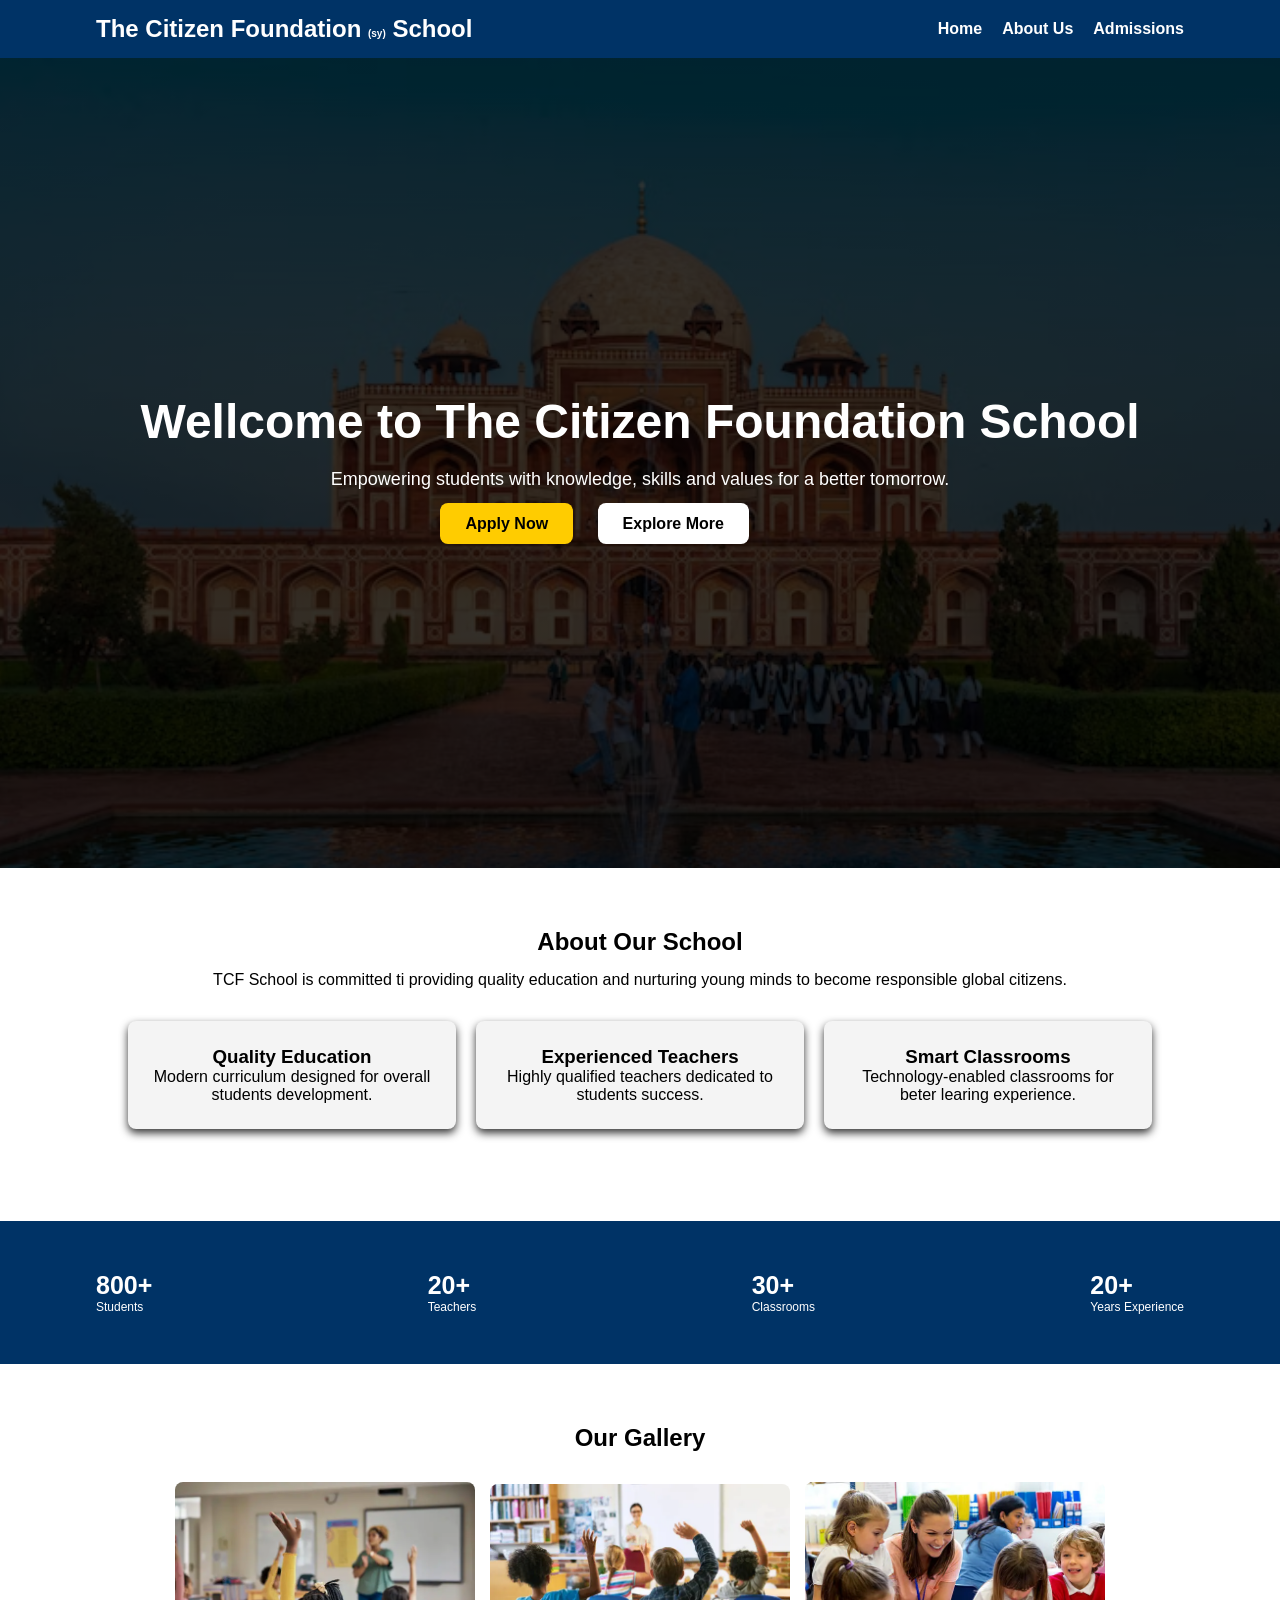
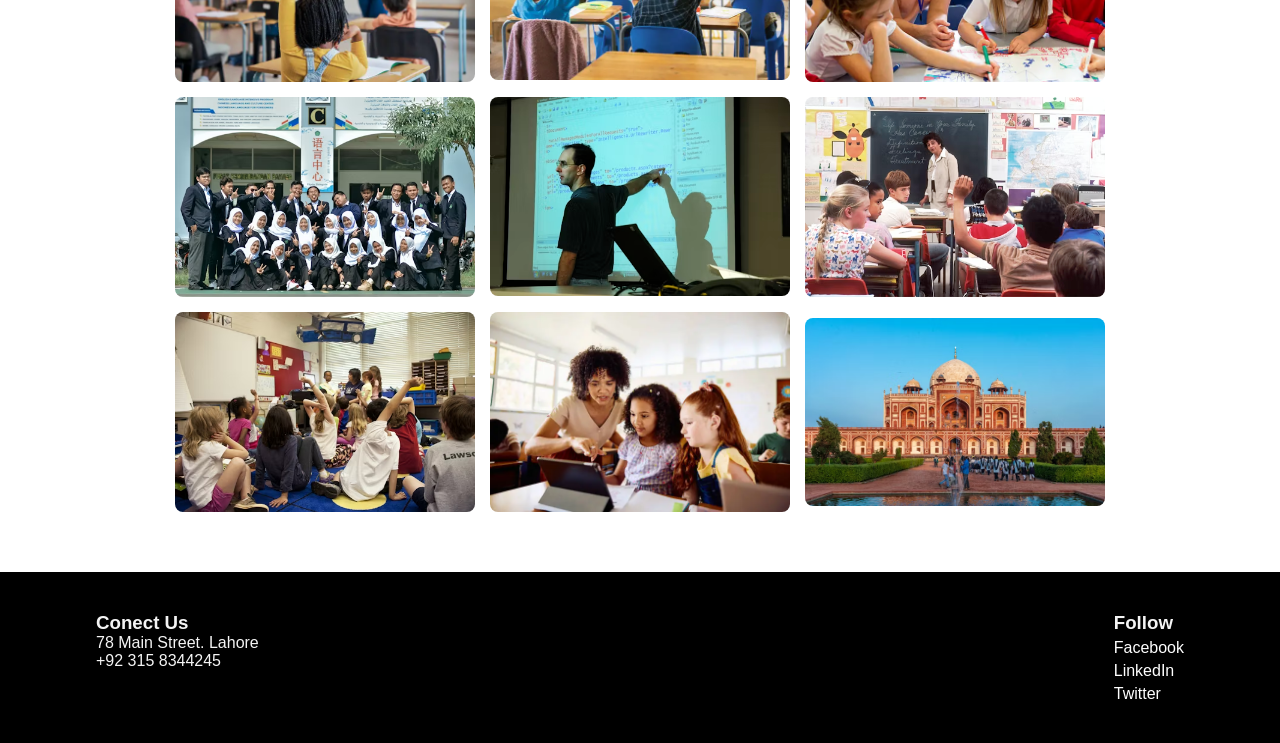
<file: index.html>
<!DOCTYPE html>
<html lang="en">

<head>
    <meta charset="UTF-8">
    <meta name="viewport" content="width=device-width, initial-scale=1.0">
    <title>TCF-School - Web Developer</title>
    <link rel="stylesheet" href="style.css">
</head>

<body>
    <header>
        <div class="header-container container">
            <div class="logo">
                <h2>The Citizen Foundation <span style="font-size: 10px;">(sy)</span> School</h2>
            </div>
            <nav>
                <ul>
                    <li><a href="#">Home</a></li>
                    <li><a href="/About/about.html">About Us</a></li>
                    <li><a href="/Admission/admission.html">Admissions</a></li>
                </ul>
            </nav>
        </div>
    </header>

    <!-- Hero section -->
    <section class="hero">
        <div class="hero-content">
            <h1>Wellcome to The Citizen Foundation School</h1>
            <p>Empowering students with knowledge, skills and values for a better tomorrow.</p>

            <div class="hero-buttons">
                <a href="" class="btn">Apply Now</a>
                <a href="" class="btn-secondary">Explore More</a>
            </div>
        </div>
    </section>

    <!-- About section -->
    <section class="about">
        <div class="container">
            <h2>About Our School</h2>
            <p>TCF School is committed ti providing quality education and nurturing young minds to become responsible
                global citizens.</p>

            <div class="features">
                <div class="card">
                    <h3>Quality Education</h3>
                    <p>Modern curriculum designed for overall students development.</p>
                </div>
                <div class="card">
                    <h3>Experienced Teachers</h3>
                    <p>Highly qualified teachers dedicated to students success.</p>
                </div>
                <div class="card">
                    <h3>Smart Classrooms</h3>
                    <p>Technology-enabled classrooms for beter learing experience.</p>
                </div>
            </div>
        </div>
    </section>

    <!-- Stats section -->
    <section class="stats">
        <div class="stats-container container">
            <div class="stats-box">
                <h2>800+</h2>
                <p>Students</p>
            </div>
            <div class="stats-box">
                <h2>20+</h2>
                <p>Teachers</p>
            </div>
            <div class="stats-box">
                <h2>30+</h2>
                <p>Classrooms</p>
            </div>
            <div class="stats-box">
                <h2>20+</h2>
                <p>Years Experience</p>
            </div>
        </div>
    </section>

    <!-- Gallery -->

    <section class="gallery">
        <div class="container">
            <h2>Our Gallery</h2>
            <div class="gallery-grid">
                <img src="./Images/stu1.jpg" alt="Student's Image">
                <img src="./Images/stu2.jpg" alt="Student's Image">
                <img src="./Images/stu3.jpg" alt="Student's Image">
                <img src="./Images/stu4.jpg" alt="Student's Image">
                <img src="./Images/stu9.jpg" alt="Student's Image">
                <img src="./Images/stu6.jpg" alt="Student's Image">
                <img src="./Images/stu7.jpg" alt="Student's Image">
                <img src="./Images/stu8.jpg" alt="Student's Image">
                <img src="./Images/stu5.jpg" alt="Student's Image">
            </div>
        </div>

    </section>

    <!-- footer -->

    <footer>
        <div class="container footer-container">
            <div>
                <h3>Conect Us</h3>
                <p>78 Main Street. Lahore</p>
                <p>+92 315 8344245</p>
                <p></p>
            </div>
            <div class="socail">
                <h3>Follow</h3>
                <a href="https://www.facebook.com/TCFPak/">Facebook</a>
                <a href="">LinkedIn</a>
                <a href="">Twitter</a>
            </div>
        </div>
    </footer>
</body>

</html>
</file>
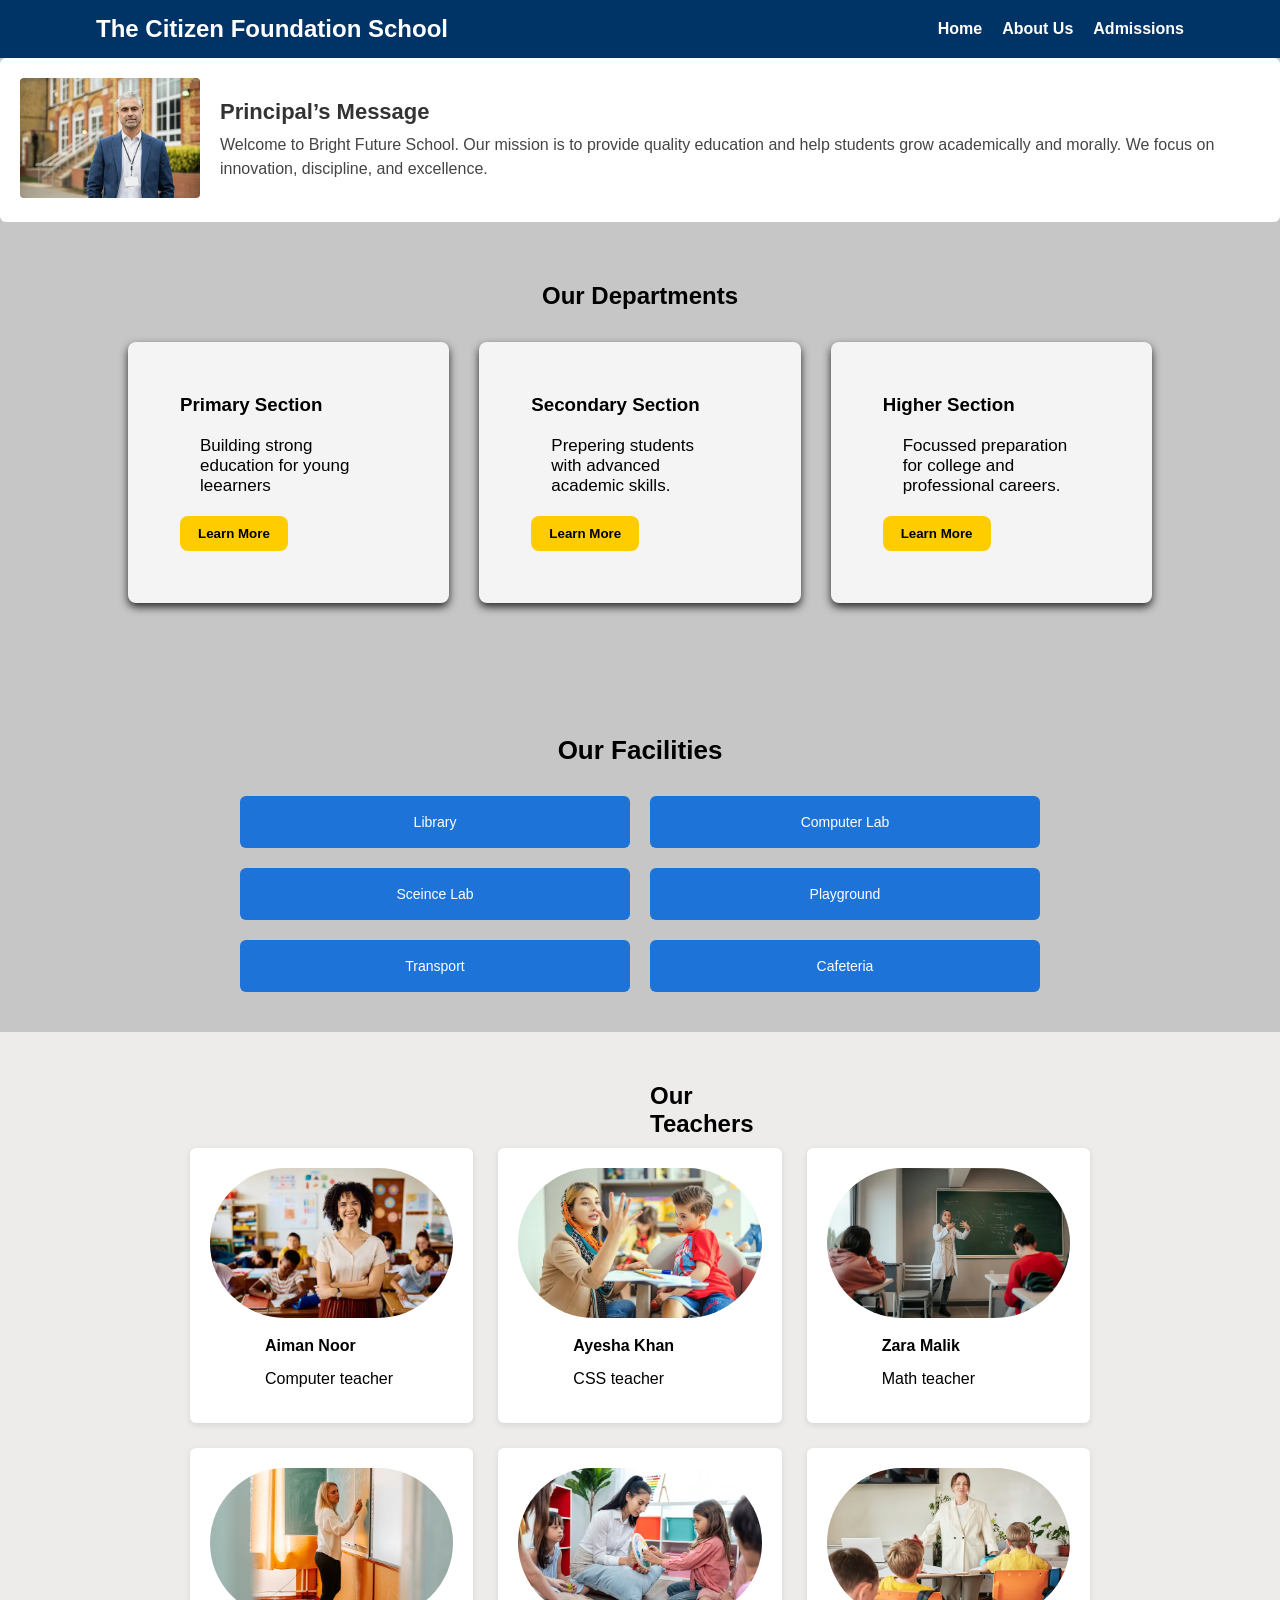
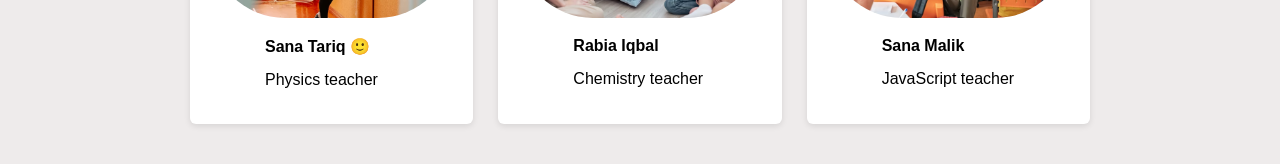
<file: About/about.html>
<!DOCTYPE html>
<html lang="en">

<head>
    <meta charset="UTF-8">
    <meta name="viewport" content="width=device-width, initial-scale=1.0">
    <title>About Us - Web Developer</title>
    <link rel="stylesheet" href="style.css">
</head>

<body>
    <header>
        <div class="header-container container">
            <div class="logo">
                <h2>The Citizen Foundation School</h2>
            </div>
            <nav>
                <ul>
                    <li><a href="#">Home</a></li>
                    <li><a href="#">About Us</a></li>
                    <li><a href="#">Admissions</a></li>
                </ul>
            </nav>
        </div>
    </header>
    <!-- Principal's Massege -->
    <div class="principal-card">

        <div class="principal-image">
            <img src="./Images/principal.jpg" alt="Principal">
        </div>

        <div class="principal-text">
            <h2>Principal’s Message</h2>
            <p>
                Welcome to Bright Future School. Our mission is to provide quality education and help students grow
                academically and morally. We focus on innovation, discipline, and excellence.
            </p>
        </div>

    </div>

    <!-- Our Departments -->
    <section class="department ">
        <div class="container">
            <h2>Our Departments</h2>
            <div class="sections">
                <div class="card">
                    <h3>Primary Section</h3>
                    <p>Building strong education for young leearners</p>
                    <button>Learn More</button>
                </div>
                <div class="card">
                    <h3>Secondary Section</h3>
                    <p>Prepering students with advanced academic skills.</p>
                    <button>Learn More</button>
                </div>
                <div class="card">
                    <h3>Higher Section</h3>
                    <p>Focussed preparation for college and professional careers.</p>
                    <Button>Learn More</Button>
                </div>
            </div>
        </div>
    </section>

    <!-- Our Facilities -->
    <section class="facilities-container">
        <h2>Our Facilities</h2>
        <div class="facilities">
            <div class="facility">Library</div>
            <div class="facility">Computer Lab</div>

            <div class="facility">Sceince Lab</div>
            <div class="facility">Playground</div>

            <div class="facility">Transport</div>
            <div class="facility">Cafeteria</div>
        </div>
    </section>

    <!-- Our Teachers -->

    <section class="teacher-container">
        <h2>Our Teachers</h2>
        <div class="gallery">
            <div class="teacher-card">
                <img src="./Images/computer.jpg" alt="Computer Teacher">
                <h4>Aiman Noor</h4>
                <p>Computer teacher</p>
            </div>
            <div class="teacher-card">
                <img src="./Images/css.jpg" alt="">
                <h4>Ayesha Khan</h4>
                <p>CSS teacher</p>
            </div>
            <div class="teacher-card">
                <img src="./Images/math.jpg" alt="">
                <h4>Zara Malik</h4>
                <p>Math teacher</p>
            </div>
            <div class="teacher-card">
                <img src="./Images/physics.jpg" alt="">
                <h4>Sana Tariq 🙂</h4>
                <p>Physics teacher</p>
            </div>
            <div class="teacher-card">
                <img src="./Images/chemistry.jpg" alt="">
                <h4>Rabia Iqbal</h4>
                <p>Chemistry teacher</p>
            </div>
            <div class="teacher-card">
                <img src="./Images/Js.jpg" alt="">
                <h4>Sana Malik</h4>
                <p>JavaScript teacher</p>
            </div>
        </div>
    </section>
</body>

</html>
</file>
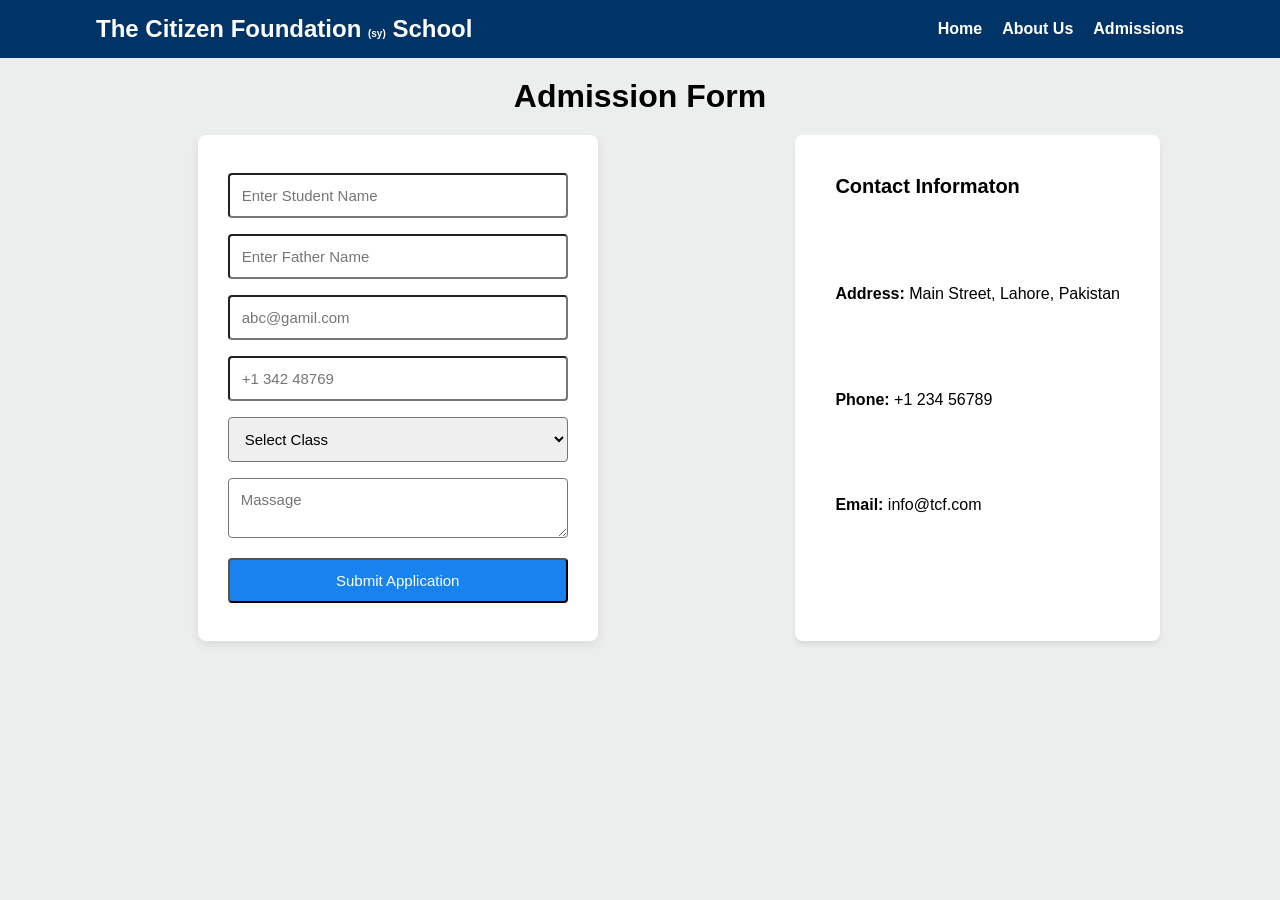
<file: Admission/admission.html>
<!DOCTYPE html>
<html lang="en">

<head>
    <meta charset="UTF-8">
    <meta name="viewport" content="width=device-width, initial-scale=1.0">
    <title>Admissions - Web Developer</title>
    <link rel="stylesheet" href="style.css">
</head>

<body>
    <header>
        <div class="header-container container">
            <div class="logo">
                <h2>The Citizen Foundation <span style="font-size: 10px;">(sy)</span> School</h2>
            </div>
            <nav>
                <ul>
                    <li><a href="/index.html">Home</a></li>
                    <li><a href="#">About Us</a></li>
                    <li><a href="/Admission/admission.html">Admissions</a></li>
                </ul>
            </nav>
        </div>
    </header>

    <!-- Admission Form -->
    <div class="admission">
        <h1>Admission Form</h1>
    </div>
    <section class="left left-container">

        <div class="form">
            <form action="#">

                <input type="text" name="Name" id="Name" placeholder="Enter Student Name" required>

                <input type="text" name="father name" id="father_name" placeholder="Enter Father Name" required>

                <input type="email" name="Email" id="email" placeholder="abc@gamil.com" required>

                <input type="tel" name="Phone" id="phone" placeholder="+1 342 48769" required>

                <select id="" required>
                    <option value="class">Select Class</option>
                    <option value="1st">1st Class</option>
                    <option value="1st">2nd Class</option>
                    <option value="1st">3rd Class</option>
                    <option value="1st">4th Class</option>
                    <option value="1st">5th Class</option>
                    <option value="1st">6th Class</option>
                    <option value="1st">7th Class</option>
                    <option value="1st">8th Class</option>
                    <option value="1st">9th Class</option>
                    <option value="1st">10th Class</option>
                </select>

               <textarea name="Massage" id="massage" placeholder="Massage"></textarea>

                <button>Submit Application</button>
        </div>
        </form>

        <!-- Contect Information -->

        <div class="contact-container right">
            <h2>Contact Informaton</h2>
            <p><strong>Address:</strong> Main Street, Lahore, Pakistan </p>
            <p><strong>Phone:</strong> +1 234 56789 </p>
            <p><strong>Email:</strong> info@tcf.com </p>
        </div>
    </section>
</body>

</html>
</file>
<file: style.css>
* {
    margin: 0;
    padding: 0;
    box-sizing: border-box;
    font-family: Arial, sans-serif;
}

.container {
    width: 85%;
    margin: auto;
}

header {
    background-color: #003366;
    padding: 15px 0;
    color: white;
}

.header-container {
    display: flex;
    justify-content: space-between;
    align-items: center;
}

nav ul {
    display: flex;
    list-style: none;
    gap: 20px;
}

nav a {
    color: #fff;
    text-decoration: none;
    font-weight: bold;
    cursor: pointer;
}

nav a:hover {
    color: #ffcc00;
}

.hero {
    height: 90vh;
    background: linear-gradient(rgba(0, 0, 0, 0.8), rgba(0, 0, 0, 0.8)), url(/Images/stu5.jpg) no-repeat center center/cover;
    display: flex;
    justify-content: center;
    align-items: center;
    color: #ffffff;
}

.hero-content h1 {
    font-size: 48px;
    margin-bottom: 20px;
}

.hero-content p {
    display: flex;
    justify-content: center;
    align-items: center;
    font-size: 18px;
    margin-bottom: 25px;
}

.hero-buttons .btn {
    padding: 12px 25px;
    background-color: #ffcc00;
    color: #000;
    text-decoration: none;
    margin: 50px 20px 0 300px;
    border-radius: 8px;
    font-weight: bold;
}

.btn-secondary {
    padding: 12px 25px;
    background-color: #ffffff;
    color: #000;
    text-decoration: none;
    margin: 5px 0;
    border-radius: 8px;
    font-weight: bold;
}

.btn:hover {
    opacity: 0.8;
}

.btn-secondary:hover {
    opacity: 0.8;
}

/* About */

.about {
    display: flex;
    padding: 60px 0;
    text-align: center;
}

.about h2 {
    margin-bottom: 15px;
}

.features {
    display: flex;
    gap: 20px;
    margin: 32px;
}

.card {
    background-color: #f4f4f4;
    padding: 25px;
    border-radius: 8px;
    box-shadow: 0 4px 8px rgba(0, 0, 0, 0.8);
    flex: 1;
}

/* Stats */

.stats {
    background-color: #003366;
    color: #fff;
    padding: 50px 0;
}

.stats-container {
    display: flex;
    justify-content: space-between;
    align-items: center;
}

.stats-box h2 {
    font-size: 25px;
}

.stats-container p {
    font-size: 12px;
}

/* Gallery */

.gallery {
    padding: 60px 0;
    text-align: center;
}

.gallery-grid {
    display: flex;
    justify-content: center;
    align-items: center;
    flex-wrap: wrap;
    gap: 15px;
    margin-top: 30px;
}

.gallery-grid img {
    width: 300px;
    border-radius: 8px;
}

/* Footer */

footer {
    background-color: #000;
    color: #f4f4f4;
    padding: 40px 0;
}

.footer-container {
    display: flex;
    justify-content: space-between;
}

.socail a {
    display: block;
    color: #fff;
    text-decoration: none;
    margin-top: 5px;
}

.socail a:hover {
    color: #ffcc00;
}
</file>
<file: About/style.css>
* {
    margin: 0;
    padding: 0;
    box-sizing: border-box;
    font-family: Arial, sans-serif;
}

body {
    background-color: #c6c6c6;
}

.container {
    width: 85%;
    margin: auto;
}

header {
    background-color: #003366;
    padding: 15px 0;
    color: white;
}

.header-container {
    display: flex;
    justify-content: space-between;
    align-items: center;
}

nav ul {
    display: flex;
    list-style: none;
    gap: 20px;
}

nav a {
    color: #fff;
    text-decoration: none;
    font-weight: bold;
    cursor: pointer;
}

nav a:hover {
    color: #ffcc00;
}

.principal-card {
    width: 100%;
    display: flex;
    align-items: center;
    background: #fff;
    padding: 20px;
    border-radius: 6px;
}

.principal-image img {
    width: 180px;
    height: 120px;
    object-fit: cover;
    border-radius: 4px;
}

.principal-text {
    margin-left: 20px;
}

.principal-text h2 {
    margin: 0;
    font-size: 22px;
    color: #333;
}

.principal-text p {
    margin-top: 8px;
    color: #444;
    line-height: 1.5;
}

/* Department */

.department {
    display: flex;
    padding: 60px 0;
    align-items: center;
}

.department h2 {
    display: flex;
    justify-content: center;
    align-items: center;
    margin-bottom: 15px;
}

.sections {
    display: flex;
    gap: 30px;
    margin: 32px;
}

.card {
    background-color: #f4f4f4;
    padding: 52px;
    border-radius: 8px;
    box-shadow: 0 4px 8px rgba(0, 0, 0, 0.8);
    flex: 1;
}

.card p {
    font-size: 17px;
    margin: 20px 20px;
}

.card h2 {
    margin: 20px 20px;
}

.card button {
    display: flex;
    justify-content: center;
    align-items: center;
    background-color: #ffcc00;
    border: none;
    border-radius: 8px;
    padding: 10px 18px;
    color: #000;
    text-decoration: none;
    font-weight: bold;
}

/* Facilities */
.facilities-container {
    width: 800px;
    margin: 40px auto;
    text-align: center;
}

.facilities-container h2 {
    margin-bottom: 30px;
    font-size: 26px;
}

.facilities {
    display: grid;
    grid-template-columns: 1fr 1fr;
    gap: 20px;
}

.facility {
    background: #1e73d8;
    color: white;
    padding: 18px;
    border-radius: 6px;
    font-size: 14px;
    cursor: pointer;
}

.facility:hover {
    background: #155bb5;
}

/* Our Teachers */

.teacher-container {
    padding: 40px 0;
    align-items: center;
    justify-content: center;
    background-color: #eeebeb;
}

.gallery {
    width: 900px;
    margin: auto;
    display: grid;
    grid-template-columns: repeat(3, 1fr);
    gap: 25px;
}

.teacher-card {
    background-color: #fff;
    padding: 20px;
    border-radius: 6px;
    box-shadow: 0 2px 6px rgba(0, 0, 0, 0.1);
}

.teacher-card img {
    width: 100%;
    height: 150px;
    object-fit: cover;
    border-radius: 80px;
}

.teacher-container h2 {
    align-items: center;
    margin: 10px 650px;
}

.teacher-card h4 {
    margin: 15px 55px;
    font-size: 16px;
}

.teacher-card p {
    margin: 15px 55px;
    font-size: 16px;
}
</file>
<file: Admission/style.css>
* {
    padding: 0;
    margin: 0;
    box-sizing: border-box;
    font-family: Arial, sans-serif;
}

.container {
    width: 85%;
    margin: auto;
}

header {
    background-color: #003366;
    padding: 15px 0;
    color: white;
}

.header-container {
    display: flex;
    justify-content: space-between;
    align-items: center;
}

nav ul {
    display: flex;
    list-style: none;
    gap: 20px;
}

nav a {
    color: #fff;
    text-decoration: none;
    font-weight: bold;
    cursor: pointer;
}

nav a:hover {
    color: #ffcc00;
}

body {
    background-color: #eceeee;
}

.admission h1 {
    display: flex;
    justify-content: center;
    margin: 20px 0;
}

.left {
    display: flex;
    justify-content: space-between;
    margin: auto;
}


.form {
    width: 400px;
    background-color: #fff;
    display: flex;
    justify-content: center;
    align-items: center;
    padding: 30px;
    border-radius: 8px;
    box-shadow: 0 4px 10px rgba(0, 0, 0, 0.08);
    margin: auto;
}

form input,
form textarea,
form select,
form button {
    width: 100%;
    padding: 12px;
    margin: 8px 0;
    border-radius: 4px;
    font-size: 15px;
}

button {
    background-color: #1883ee;
    color: #fff;
    font-size: bolder;
}

button:hover {
    background-color: #003366;
}

/* right */

.right {
    display: grid;
    background-color: #fff;
    padding: 40px;
}

.contact-container {
    border-radius: 8px;
    box-shadow: 0 4px 4px 0 rgba(0,0,0, 0.08);
    margin: 0 120px 0 0;
}

.contact-container h2 {
    align-items: center;
    font-size: 20px;
}
</file>
